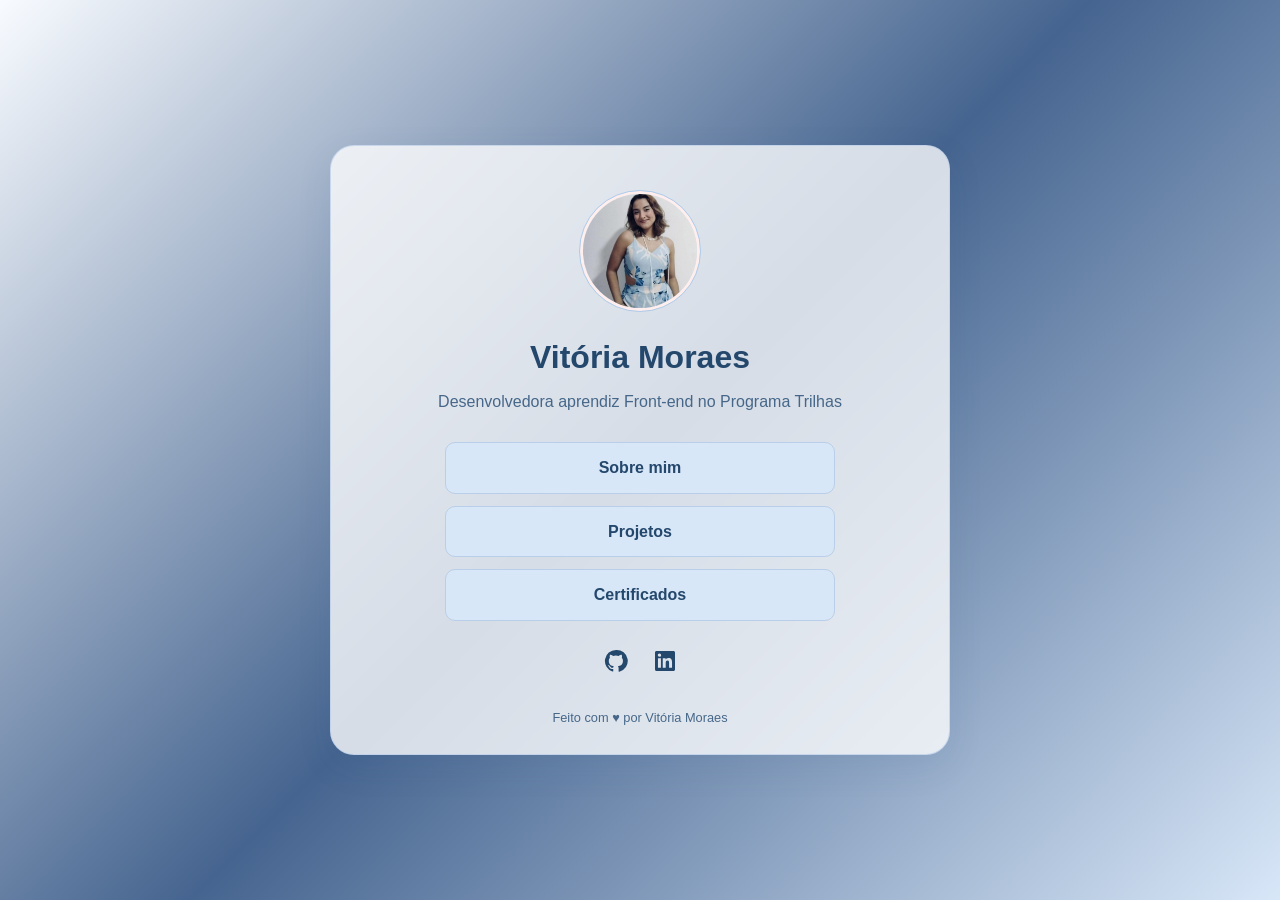
<file: index.html>
<!DOCTYPE html>
<html lang="pt-BR">
<head>
    <meta charset="UTF-8">
    <meta name="viewport" content="width=device-width, initial-scale=1.0">
    <meta name="description" content="Portfólio de desenvolvimento front-end no Programa Trilhas.">
    <title>Meu Portfólio | Programa Trilhas</title>
    <link rel="stylesheet" href="style.css">
</head>
<body>

    <main class="pagina-inicial">
        <section class="perfil">
            <!-- Substitua pela sua foto -->
            <img
                src="perfil.jpeg"
                alt="Foto de perfil"
                class="foto-perfil"
            >

            <!-- Substitua pelo seu nome -->
            <h1>Vitória Moraes</h1>

            <p class="descricao">
                Desenvolvedora aprendiz Front-end no Programa Trilhas
            </p>

            <nav class="menu-principal" aria-label="Navegação principal">
                <a class="botao" href="sobre.html">Sobre mim</a>

                <a class="botao" href="projetos.html">
                    Projetos
                </a>

                <a class="botao" href="certificados.html">
                    Certificados
                </a>
            </nav>

          
<div class="redes-sociais">

    <!-- Ícone do GitHub -->
    <a href="https://github.com/mvitoria1241-bit"
       target="_blank"
       rel="noopener noreferrer"
       aria-label="Visitar meu GitHub"
       title="GitHub">

        <svg viewBox="0 0 24 24"
             width="24"
             height="24"
             fill="currentColor"
             aria-hidden="true">

            <path d="M12 .9a11.1 11.1 0 0 0-3.51 21.63c.56.1.76-.24.76-.54v-2.1c-3.1.67-3.75-1.32-3.75-1.32-.51-1.29-1.24-1.63-1.24-1.63-1.01-.69.08-.68.08-.68 1.12.08 1.71 1.15 1.71 1.15 1 .1.63 1.77 3.1 1.25.1-.72.39-1.2.7-1.48-2.47-.28-5.07-1.24-5.07-5.5 0-1.21.43-2.2 1.15-2.97-.12-.28-.5-1.41.11-2.94 0 0 .94-.3 3.05 1.13a10.6 10.6 0 0 1 5.55 0c2.11-1.43 3.05-1.13 3.05-1.13.61 1.53.23 2.66.11 2.94.72.77 1.15 1.76 1.15 2.97 0 4.27-2.6 5.22-5.08 5.5.4.34.75 1 .75 2.02v3c0 .3.2.65.77.54A11.1 11.1 0 0 0 12 .9Z"/>

        </svg>
    </a>

    <!-- Ícone do LinkedIn -->
    <a href="https://www.linkedin.com/in/-vit%C3%B3ria-moraes/"
       target="_blank"
       rel="noopener noreferrer"
       aria-label="Visitar meu LinkedIn"
       title="LinkedIn">

        <svg viewBox="0 0 24 24"
             width="24"
             height="24"
             fill="currentColor"
             aria-hidden="true">

            <path d="M20.45 2H3.55C2.69 2 2 2.68 2 3.52v16.96c0 .84.69 1.52 1.55 1.52h16.9c.85 0 1.55-.68 1.55-1.52V3.52c0-.84-.7-1.52-1.55-1.52ZM7.93 18.7H4.96V9.14h2.97v9.56ZM6.45 7.84a1.72 1.72 0 1 1 .02-3.44 1.72 1.72 0 0 1-.02 3.44ZM19.04 18.7h-2.97v-4.65c0-1.11-.02-2.54-1.55-2.54-1.55 0-1.79 1.2-1.79 2.46v4.73H9.76V9.14h2.85v1.3h.04c.4-.75 1.37-1.54 2.81-1.54 3 0 3.58 1.97 3.58 4.53v5.27Z"/>

        </svg>
    </a>

</div>


            <footer>
                Feito com ♥ por Vitória Moraes
            </footer>
        </section>
    </main>

</body>
</html>
</file>
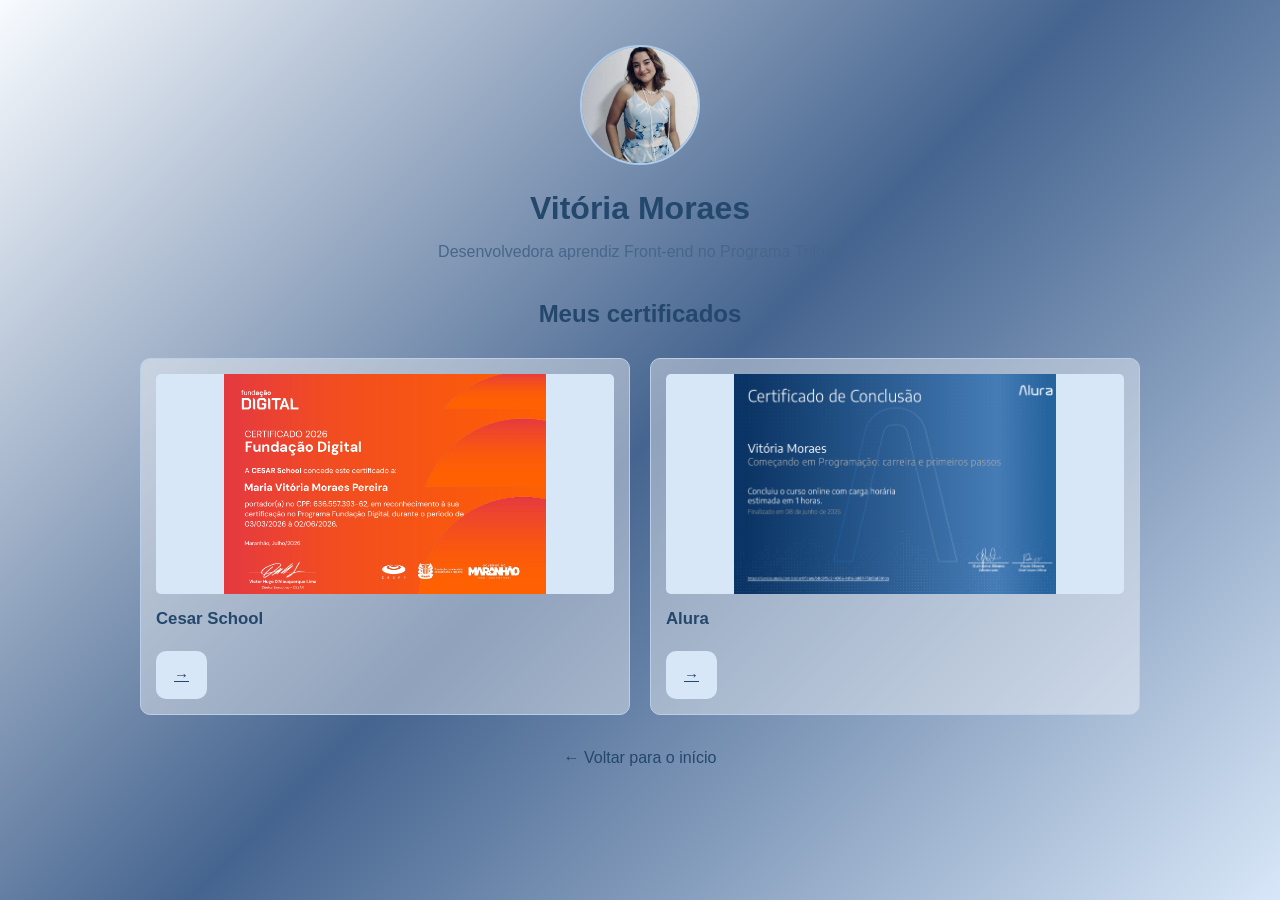
<file: certificados.html>
<!DOCTYPE html>
<html lang="pt-BR">
<head>
    <meta charset="UTF-8">
    <meta name="viewport" content="width=device-width, initial-scale=1.0">
    <title>Certificados | Vitória Moraes</title>

    <!-- Mantém a conexão com o CSS principal do portfólio -->
    <link rel="stylesheet" href="style.css">

    <!-- Estilos exclusivos desta página -->
    <style>
        .pagina-certificados {
            min-height: 100vh;
            padding: 45px 20px;
        }

        .perfil-certificados {
            width: 100%;
            max-width: 1000px;
            margin: 0 auto;
            text-align: center;
        }

        .foto-certificados {
            width: 120px;
            height: 120px;
            border-radius: 50%;
            object-fit: cover;
            border: 2px solid var(--azul-medio, #AFCBEA);
            margin-bottom: 15px;
        }

        .perfil-certificados h1 {
            color: var(--azul-escuro, #24476C);
            margin-bottom: 10px;
        }

        .descricao-certificados {
            color: var(--azul-texto, #466789);
            margin-bottom: 30px;
        }

        .titulo-certificados {
            color: var(--azul-escuro, #24476C);
            text-align: center;
            font-size: 1.5rem;
            margin-bottom: 25px;
        }

        /* Dois cards lado a lado */
        .grade-certificados {
            display: grid;
            grid-template-columns: repeat(2, minmax(0, 1fr));
            gap: 20px;
            width: 100%;
            max-width: 1000px;
            margin: 0 auto;
        }

        .card-certificados {
            min-width: 0;
            padding: 15px;
            text-align: left;
            border: 1px solid var(--borda, #B9CEE8);
            border-radius: 10px;
            background: rgba(255, 255, 255, 0.4);
        }

        .imagem-certificados {
            display: block;
            width: 100%;
            height: 220px;
            object-fit: contain;
            border-radius: 5px;
            margin-bottom: 12px;
            background: var(--azul-claro, #D8E7F8);
        }

        .nome-certificado {
            color: var(--azul-escuro, #24476C);
            font-size: 1.05rem;
            margin-bottom: 10px;
        }

        .link-certificados {
            color: var(--azul-escuro, #24476C);
            text-decoration: underline;
            font-size: 15px;
            font-weight: 500;
        }

        .link-certificados:hover {
            color: var(--azul-texto, #466789);
        }

        .voltar-certificados {
            display: inline-block;
            margin-top: 30px;
            color: var(--azul-escuro, #24476C);
            text-decoration: none;
        }

        .voltar-certificados:hover {
            text-decoration: underline;
        }

        /* Adaptação para celulares */
        @media (max-width: 600px) {
            .pagina-certificados {
                padding: 30px 16px;
            }

            .grade-certificados {
                grid-template-columns: 1fr;
            }

            .imagem-certificados {
                height: 200px;
            }
        }
    </style>
</head>

<body>

    <main class="pagina-certificados">

        <!-- Perfil no topo -->
        <header class="perfil-certificados">

            <img
                src="perfil.jpeg"
                alt="Foto de Vitória Moraes"
                class="foto-certificados"
            >

            <h1>Vitória Moraes</h1>

            <p class="descricao-certificados">
                Desenvolvedora aprendiz Front-end no Programa Trilhas
            </p>

        </header>

        <h2 class="titulo-certificados">Meus certificados</h2>

        <!-- Dois cards de certificados -->
        <section class="grade-certificados"
                 aria-label="Meus certificados">

            <!-- Certificado 1 -->
            <article class="card-certificados">

                <img
                    src="cesar school.png"
                    alt="Imagem do primeiro certificado"
                    class="imagem-certificados"
                >

                <h3 class="nome-certificado">
                    Cesar School
                </h3>

                <a
                    class="link-certificados"
                    href="file:///C:/Users/mvito/OneDrive/Desktop/curso%20JS/certificados/Certificado%20Fundac%CC%A7a%CC%83o%20Digital.pdf"
                    target="_blank"
                    rel="noopener noreferrer"
                >
                    →
                </a>

            </article>

            <!-- Cesar School -->
            <article class="card-certificados">

                <img
                    src="Alura.png"
                    alt="Imagem do segundo certificado"
                    class="imagem-certificados"
                >

                <h3 class="nome-certificado">
                    Alura
                </h3>

                <a
                    class="link-certificados"
                    href="file:///C:/Users/mvito/OneDrive/Desktop/curso%20JS/certificados/Certificado%20Alura%20-%20Curso%20Come%C3%A7ando%20em%20Programa%C3%A7%C3%A3o_%20carreira%20e%20primeiros%20passos.pdf"
                    target="_blank"
                    rel="noopener noreferrer"
                >
                    →
                </a>

            </article>

        </section>

        <!-- Retorno à página inicial -->
        <div style="text-align: center;">
            <a class="voltar-certificados" href="index.html">
                ← Voltar para o início
            </a>
        </div>

    </main>

</body>
</html>
</file>
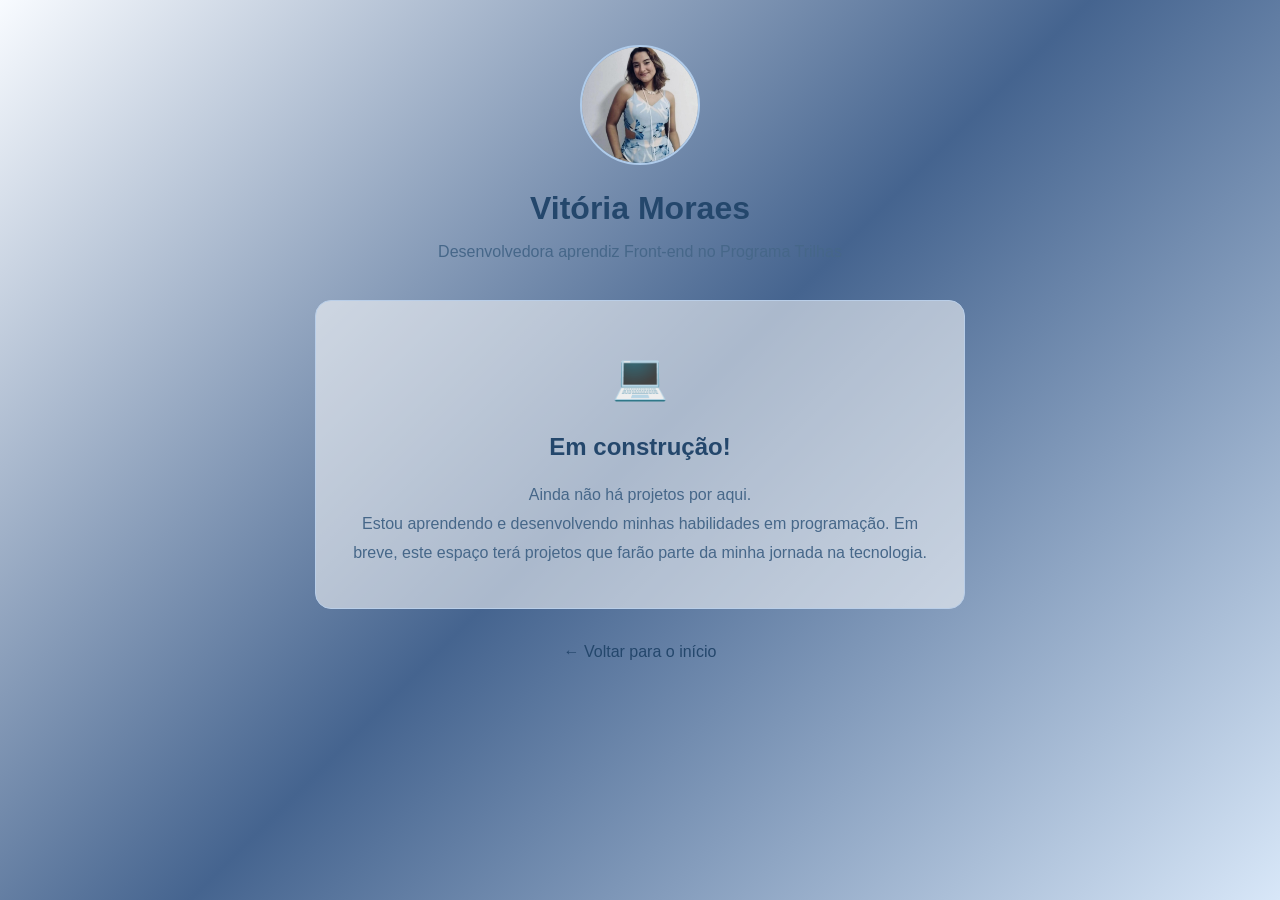
<file: projetos.html>
<!DOCTYPE html>
<html lang="pt-BR">
<head>
    <meta charset="UTF-8">
    <meta name="viewport" content="width=device-width, initial-scale=1.0">

    <title>Projetos | Vitória Moraes</title>

    <!-- Conecta ao CSS principal do portfólio -->
    <link rel="stylesheet" href="style.css">

    <!-- Estilos exclusivos desta página -->
    <style>
        .pagina-projetos {
            min-height: 100vh;
            padding: 45px 20px;
        }

        .perfil-projetos {
            text-align: center;
            margin: 0 auto 35px;
        }

        .foto-projetos {
            width: 120px;
            height: 120px;
            border-radius: 50%;
            object-fit: cover;
            border: 2px solid #AFCBEA;
            margin-bottom: 15px;
        }

        .perfil-projetos h1 {
            color: #24476C;
            margin-bottom: 10px;
        }

        .descricao-projetos {
            color: #466789;
        }

        .aviso-projetos {
            max-width: 650px;
            margin: 0 auto;
            padding: 40px 25px;
            text-align: center;
            background: rgba(255, 255, 255, 0.55);
            border: 1px solid #B9CEE8;
            border-radius: 16px;
            box-sizing: border-box;
        }

        .icone-projetos {
            font-size: 45px;
            margin-bottom: 15px;
        }

        .aviso-projetos h2 {
            color: #24476C;
            margin-bottom: 15px;
        }

        .aviso-projetos p {
            color: #466789;
            line-height: 1.8;
        }

        .voltar-projetos {
            display: block;
            width: fit-content;
            margin: 30px auto 0;
            color: #24476C;
            text-decoration: none;
        }

        .voltar-projetos:hover {
            text-decoration: underline;
        }

        @media (max-width: 600px) {
            .pagina-projetos {
                padding: 30px 16px;
            }

            .aviso-projetos {
                padding: 30px 20px;
            }
        }
    </style>
</head>

<body>

    <main class="pagina-projetos">

        <!-- Perfil no topo -->
        <header class="perfil-projetos">

            <img
                src="perfil.jpeg"
                alt="Foto de Vitória Moraes"
                class="foto-projetos"
            >

            <h1>Vitória Moraes</h1>

            <p class="descricao-projetos">
                Desenvolvedora aprendiz Front-end no Programa Trilhas
            </p>

        </header>

        <!-- Aviso de projetos ainda não disponíveis -->
        <section class="aviso-projetos">

            <div class="icone-projetos" aria-hidden="true">
                💻
            </div>

            <h2>Em construção!</h2>

            <p>
                Ainda não há projetos por aqui.
            </p>

            <p>
                Estou aprendendo e desenvolvendo minhas habilidades
                em programação. Em breve, este espaço terá projetos
                que farão parte da minha jornada na tecnologia.
            </p>

        </section>

        <!-- Link para voltar à página inicial -->
        <a class="voltar-projetos" href="index.html">
            ← Voltar para o início
        </a>

    </main>

</body>
</html>
</file>
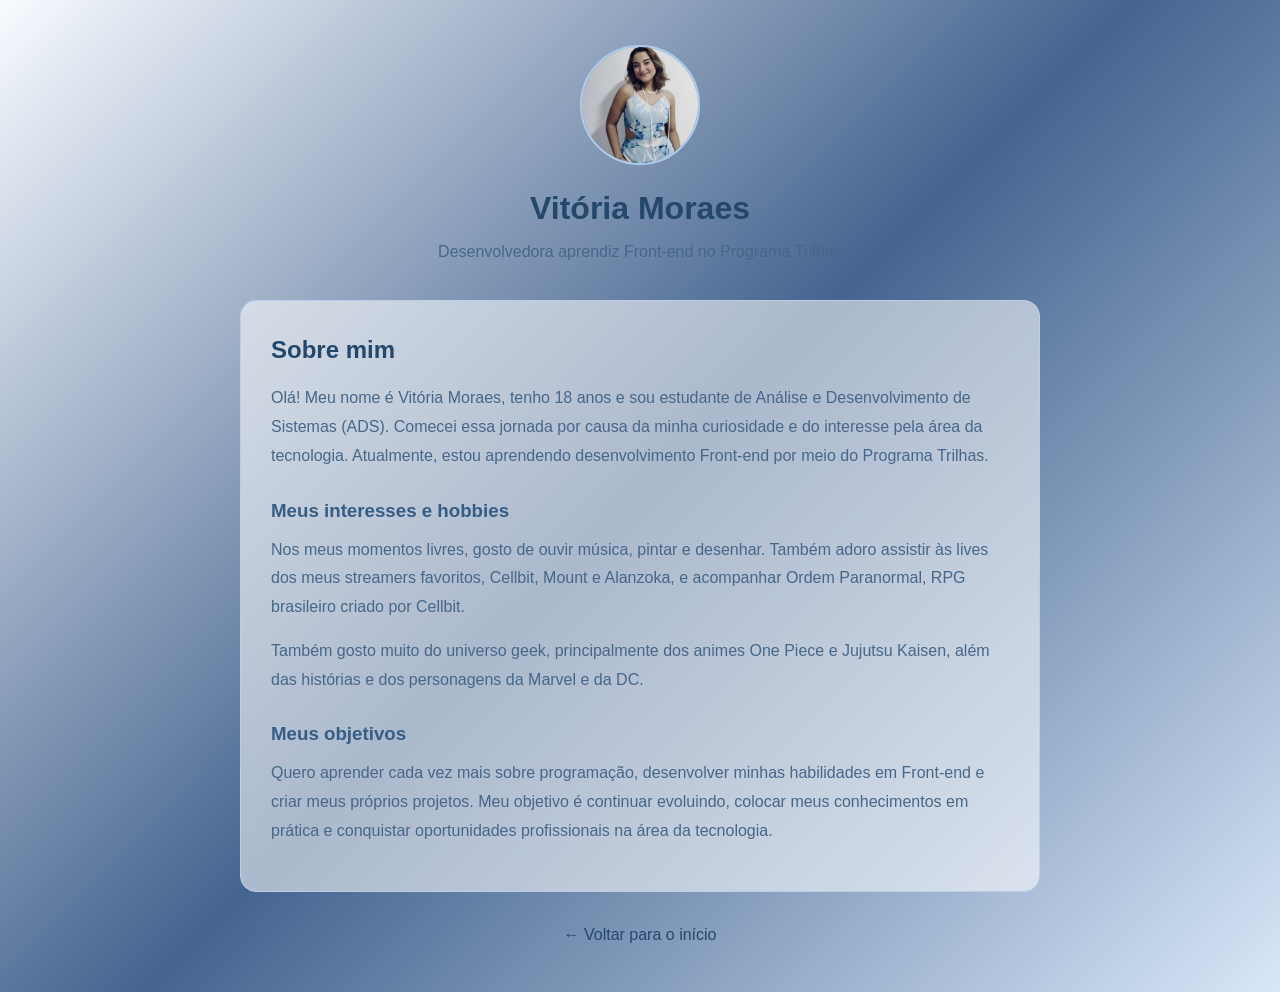
<file: sobre.html>
<!DOCTYPE html>
<html lang="pt-BR">
<head>
    <meta charset="UTF-8">
    <meta name="viewport" content="width=device-width, initial-scale=1.0">

    <title>Sobre mim | Vitória Moraes</title>

    <!-- Conecta ao CSS principal do portfólio -->
    <link rel="stylesheet" href="style.css">

    <!-- Estilos exclusivos desta página -->
    <style>
        .pagina-sobre {
            min-height: 100vh;
            padding: 45px 20px;
        }

        .perfil-sobre {
            text-align: center;
            margin: 0 auto 35px;
        }

        .foto-sobre {
            width: 120px;
            height: 120px;
            border-radius: 50%;
            object-fit: cover;
            border: 2px solid #AFCBEA;
            margin-bottom: 15px;
        }

        .perfil-sobre h1 {
            color: #24476C;
            margin-bottom: 10px;
        }

        .descricao-sobre {
            color: #466789;
        }

        .conteudo-sobre {
            width: 100%;
            max-width: 800px;
            margin: 0 auto;
            padding: 30px;
            box-sizing: border-box;
            background: rgba(255, 255, 255, 0.55);
            border: 1px solid #B9CEE8;
            border-radius: 16px;
        }

        .conteudo-sobre h2 {
            color: #24476C;
            margin-bottom: 15px;
        }

        .conteudo-sobre h3 {
            color: #355D85;
            margin-top: 25px;
            margin-bottom: 10px;
        }

        .conteudo-sobre p {
            color: #466789;
            line-height: 1.8;
            margin-bottom: 15px;
        }

        .voltar-sobre {
            display: block;
            width: fit-content;
            margin: 30px auto 0;
            color: #24476C;
            text-decoration: none;
        }

        .voltar-sobre:hover {
            text-decoration: underline;
        }

        /* Adaptação para celulares */
        @media (max-width: 600px) {
            .pagina-sobre {
                padding: 30px 16px;
            }

            .conteudo-sobre {
                padding: 22px;
            }
        }
    </style>
</head>

<body>

    <main class="pagina-sobre">

        <!-- Perfil no topo -->
        <header class="perfil-sobre">

            <img
                src="perfil.jpeg"
                alt="Foto de Vitória Moraes"
                class="foto-sobre"
            >

            <h1>Vitória Moraes</h1>

            <p class="descricao-sobre">
                Desenvolvedora aprendiz Front-end no Programa Trilhas
            </p>

        </header>

        <!-- Apresentação pessoal -->
        <section class="conteudo-sobre">

            <h2>Sobre mim</h2>

            <p>
                Olá! Meu nome é Vitória Moraes, tenho 18 anos e sou
                estudante de Análise e Desenvolvimento de Sistemas
                (ADS). Comecei essa jornada por causa da minha
                curiosidade e do interesse pela área da tecnologia.
                Atualmente, estou aprendendo desenvolvimento
                Front-end por meio do Programa Trilhas.
            </p>

            <h3>Meus interesses e hobbies</h3>

            <p>
                Nos meus momentos livres, gosto de ouvir música,
                pintar e desenhar. Também adoro assistir às lives
                dos meus streamers favoritos, Cellbit, Mount e
                Alanzoka, e acompanhar Ordem Paranormal, RPG
                brasileiro criado por Cellbit.
            </p>

            <p>
                Também gosto muito do universo geek, principalmente
                dos animes One Piece e Jujutsu Kaisen, além das
                histórias e dos personagens da Marvel e da DC.
            </p>

            <h3>Meus objetivos</h3>

            <p>
                Quero aprender cada vez mais sobre programação,
                desenvolver minhas habilidades em Front-end e criar
                meus próprios projetos. Meu objetivo é continuar
                evoluindo, colocar meus conhecimentos em prática e
                conquistar oportunidades profissionais na área
                da tecnologia.
            </p>

        </section>

        <!-- Link para voltar à página inicial -->
        <a class="voltar-sobre" href="index.html">
            ← Voltar para o início
        </a>

    </main>

</body>
</html>
</file>
<file: style.css>
/* ===== CONFIGURAÇÕES GERAIS ===== */

* {
	margin: 0;
	padding: 0;
	box-sizing: border-box;
}

:root {
	--azul-fundo: #EAF3FF;
	--azul-claro: #D8E7F8;
	--azul-medio: #AFCBEA;
	--azul-escuro: #24476C;
	--azul-texto: #466789;
	--branco: #ffeeee;
	--borda: #B9CEE8;
}

body {
	min-height: 100vh;
	font-family: Arial, Helvetica, sans-serif;
	color: var(--azul-escuro);
	background: linear-gradient(135deg, #F8FBFF, #45648f, #D8E7F8);
	line-height: 1.6;
}

/* ===== PÁGINA INICIAL ===== */

.pagina-inicial {
	min-height: 100vh;
	display: flex;
	align-items: center;
	justify-content: center;
	padding: 40px 20px;
}

.perfil {
	width: 100%;
	max-width: 620px;
	padding: 45px 30px 25px;
	text-align: center;
	background-color: rgba(255, 255, 255, 0.78);
	border: 1px solid rgba(185, 206, 232, 0.7);
	border-radius: 24px;
	box-shadow: 0 12px 35px rgba(52, 91, 135, 0.10);
}

/* ===== FOTO E DESCRIÇÃO ===== */

.foto-perfil {
	width: 120px;
	height: 120px;
	object-fit: cover;
	border-radius: 50%;
	border: 3px solid var(--branco);
	outline: 1px solid var(--azul-medio);
	margin-bottom: 18px;
}

h1 {
	font-size: 2rem;
	line-height: 1.3;
	margin-bottom: 10px;
	overflow-wrap: anywhere;
}

.descricao {
	color: var(--azul-texto);
	font-size: 1rem;
	margin-bottom: 28px;
}

/* ===== BOTÕES DA PÁGINA INICIAL ===== */

.menu-principal {
	display: flex;
	flex-direction: column;
	gap: 12px;
	width: 100%;
	max-width: 390px;
	margin: 0 auto;
}

.botao {
	display: block;
	width: 100%;
	padding: 12px 18px;
	border: 1px solid var(--borda);
	border-radius: 10px;
	background-color: var(--azul-claro);
	color: var(--azul-escuro);
	text-decoration: none;
	font-weight: 600;
	transition: background-color 0.2s ease, transform 0.2s ease, box-shadow 0.2s ease;
}

.botao:hover {
	background-color: var(--azul-medio);
	transform: translateY(-2px);
	box-shadow: 0 4px 12px rgba(52, 91, 135, 0.12);
}

.botao:focus-visible,
a:focus-visible {
	outline: 3px solid #477FCE;
	outline-offset: 3px;
}

/* ===== REDES SOCIAIS E RODAPÉ ===== */

.redes-sociais {
	display: flex;
	justify-content: center;
	gap: 25px;
	margin: 28px 0;
}

.redes-sociais a {
	color: var(--azul-escuro);
	font-size: 0.95rem;
	font-weight: 600;
	text-decoration: none;
}

.redes-sociais a:hover {
	text-decoration: underline;
}

footer {
	margin-top: 20px;
	color: var(--azul-texto);
	font-size: 0.8rem;
}

/* ===== PÁGINAS INTERNAS ===== */

.container {
	width: min(100% - 40px, 900px);
	margin: 0 auto;
	padding: 35px 0 50px;
}

.cabecalho {
	display: flex;
	flex-direction: column;
	align-items: center;
	text-align: center;
	margin-bottom: 35px;
}

.cabecalho .foto-perfil {
	width: 95px;
	height: 95px;
	margin-bottom: 12px;
}

.cabecalho h1 {
	font-size: 1.8rem;
}

.cabecalho .descricao {
	margin-bottom: 18px;
}

.menu-interno {
	display: flex;
	justify-content: center;
	flex-wrap: wrap;
	gap: 10px;
}

.menu-interno a {
	padding: 8px 14px;
	border-radius: 8px;
	background-color: var(--azul-claro);
	color: var(--azul-escuro);
	text-decoration: none;
	font-size: 0.9rem;
}

.menu-interno a:hover {
	background-color: var(--azul-medio);
}

.conteudo {
	background-color: rgba(255, 255, 255, 0.88);
	border: 1px solid var(--borda);
	border-radius: 18px;
	padding: 30px;
	box-shadow: 0 8px 24px rgba(52, 91, 135, 0.07);
}

.conteudo h2 {
	font-size: 1.5rem;
	margin-bottom: 15px;
}

.conteudo h3 {
	font-size: 1.15rem;
	margin-bottom: 8px;
}

.conteudo p {
	color: var(--azul-texto);
	margin-bottom: 16px;
}

.voltar {
	display: inline-block;
	margin-top: 24px;
	color: var(--azul-escuro);
	font-weight: 600;
	text-decoration: none;
}

.voltar:hover {
	text-decoration: underline;
}

/* ===== CARDS DE PROJETOS ===== */

.lista-projetos {
	display: grid;
	grid-template-columns: repeat(2, minmax(0, 1fr));
	gap: 22px;
	margin-top: 20px;
}

.card-projeto {
	overflow: hidden;
	border: 1px solid var(--borda);
	border-radius: 14px;
	background-color: var(--branco);
}

.imagem-projeto {
	display: block;
	width: 100%;
	height: 180px;
	object-fit: cover;
	background-color: var(--azul-claro);
}

.info-projeto {
	padding: 18px;
}

.info-projeto p {
	font-size: 0.95rem;
}

.botao-projeto {
	display: inline-block;
	padding: 9px 14px;
	border-radius: 8px;
	background-color: var(--azul-claro);
	color: var(--azul-escuro);
	text-decoration: none;
	font-weight: 600;
}

.botao-projeto:hover {
	background-color: var(--azul-medio);
}

/* ===== CERTIFICADOS ===== */

.lista-certificados {
	padding-left: 22px;
	color: var(--azul-texto);
}

.lista-certificados li {
	margin-bottom: 12px;
}

.link-certificados {
	display: inline-block;
	margin-top: 8px;
	padding: 12px 18px;
	border-radius: 10px;
	background-color: var(--azul-claro);
	color: var(--azul-escuro);
	font-weight: 600;
	text-decoration: none;
}

.link-certificados:hover {
	background-color: var(--azul-medio);
}

/* ===== ADAPTAÇÃO PARA CELULARES ===== */

@media (max-width: 600px) {
	.perfil {
		padding: 35px 20px 22px;
	}

	h1 {
		font-size: 1.65rem;
	}

	.container {
		width: min(100% - 24px, 900px);
		padding-top: 24px;
	}

	.conteudo {
		padding: 22px 18px;
	}

	.lista-projetos {
		grid-template-columns: 1fr;
	}

	.imagem-projeto {
		height: 200px;
	}
}

/* ===== CARDS DE CERTIFICADOS ===== */

.lista-certificados-cards {
    display: grid;
    grid-template-columns: repeat(2, minmax(0, 1fr));
    gap: 22px;
    margin-top: 20px;
}

.card-certificado {
    overflow: hidden;
    border: 1px solid var(--borda);
    border-radius: 14px;
    background-color: var(--branco);
    text-align: left;
    transition: transform 0.2s ease,
                box-shadow 0.2s ease;
}

.card-certificado:hover {
    transform: translateY(-3px);
    box-shadow: 0 8px 20px rgba(52, 91, 135, 0.10);
}

.imagem-certificado {
    display: block;
    width: 100%;
    height: 180px;
    object-fit: contain;
    padding: 10px;
    background-color: var(--azul-claro);
}

.info-certificado {
    padding: 18px;
}

.info-certificado h3 {
    font-size: 1.1rem;
    margin-bottom: 8px;
}

.info-certificado p {
    color: var(--azul-texto);
    font-size: 0.95rem;
    margin-bottom: 16px;
}

/* Adaptação para telas pequenas */
@media (max-width: 600px) {
    .lista-certificados-cards {
        grid-template-columns: 1fr;
    }
}
</file>
